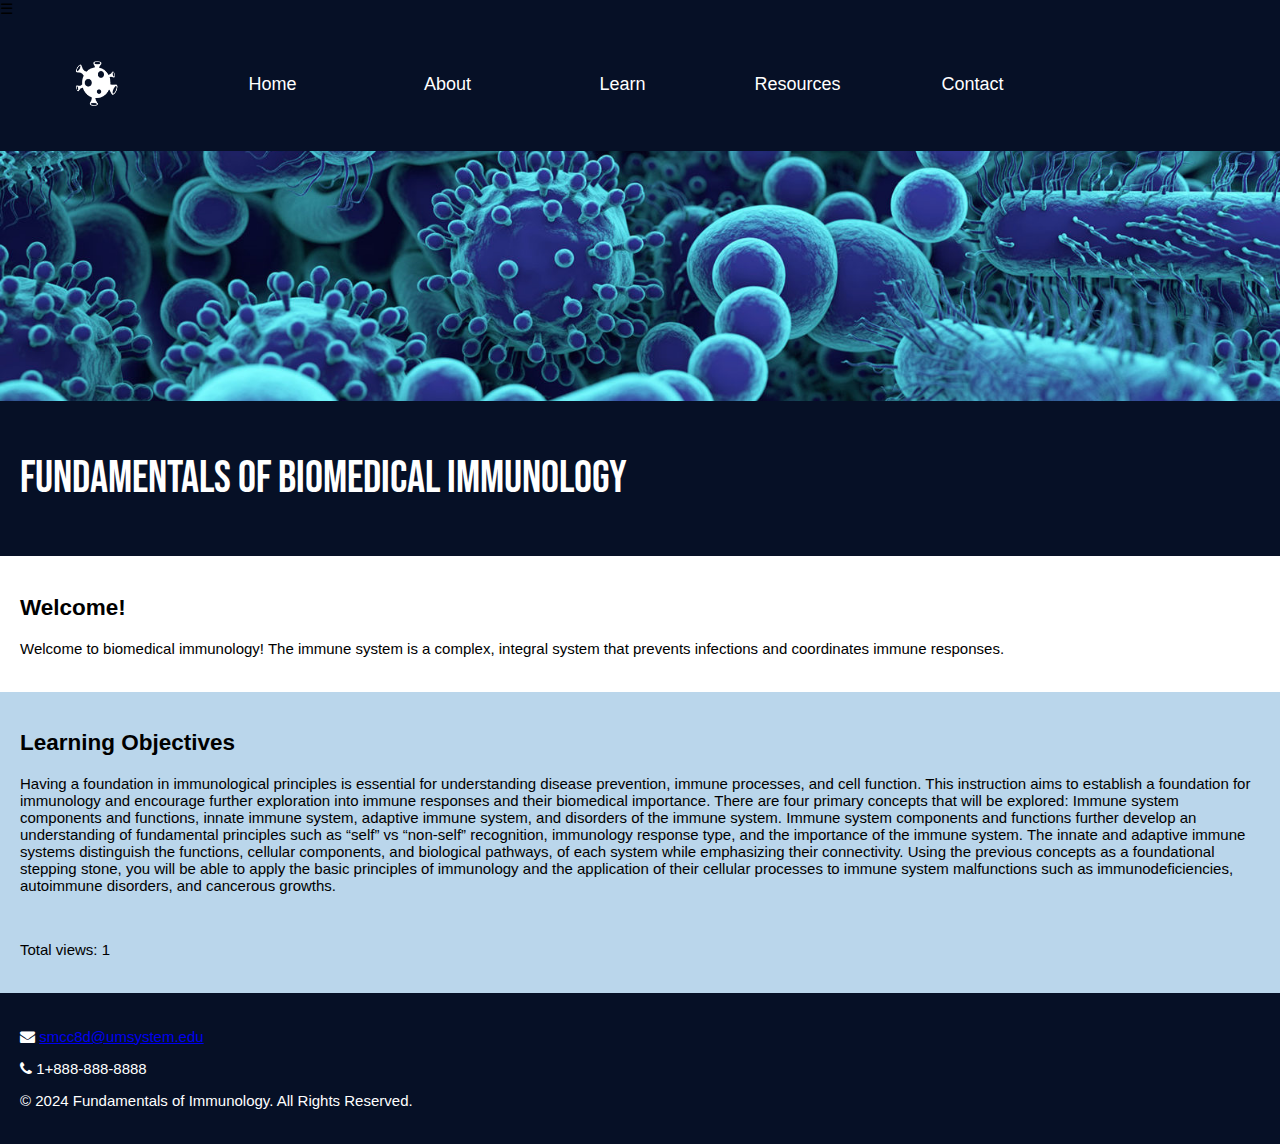
<file: webdevelopment/index.html>
<!DOCTYPE html>
<html lang="en-US">
<head>

<!--

Title: Fundamentals of Immunology

Use: Lecture materials and resources for introductory immunology 

Author: Sasha Cierniak

School/Term: Spring 2024, University of Missouri

Developed: January 2024

Tested: March 2024

-->
                <meta charset="utf-8">
                <meta name ="viewport" content="width=device-width, initial-scale=1">
                <title>Home - Biomedical Immunology</title>
                <link rel="stylesheet" href="style.css">
                <link rel="stylesheet" href="nav.css">
                <link rel="stylesheet" href="https://cdnjs.cloudflare.com/ajax/libs/font-awesome/4.7.0/css/font-awesome.min.css">
                <link rel="shortcut icon" type="image/x-icon" href="images/favicon_io/favicon.ico">
                <link rel="stylesheet" href="https://fonts.googleapis.com/css2?family=Bebas+Neue&display=swap">

</head>
<body>
    <nav>
        <label for="toggle">&#9776;</label>
        <input type="checkbox" id="toggle">
        <ul class="topnav">
            <li><img src="logo.png" id="logo" alt="Website logo of white germ"></li>
            <li><a href="index.html">Home</a></li>
            <li><a href ="about.html">About</a></li>
            <li><a href ="learn.html">Learn</a>
                <ul>
                    <li><a href="learn.html#function">Function</a></li>
                    <li><a href="learn.html#innate">Innate Immune</a></li>
                    <li><a href="learn.html#adaptive">Adaptive Immune</a></li>
                    <li><a href="learn.html#disorders">Disorders</a></li>
                </ul>
            <li><a href ="resources.html">Resources</a></li>
            <li><a href ="contact.html">Contact</a></li>
    </ul>
    <img class="banner" src="cells.png" alt="Cell Banner">
    </nav>
    <header>
        <h1 class="top-header">Fundamentals of Biomedical Immunology</h1>
    </header>
    <main class="grid-container">
        <div class= "top-row">
        <h2>Welcome!</h2>
        <p>Welcome to biomedical immunology! The immune system is a complex, integral
            system that prevents infections and coordinates immune responses.</p>
        </div>
        <div class="bottom-row">
        <h2>Learning Objectives</h2>
        <p>Having a foundation in immunological principles is essential for understanding disease
            prevention, immune processes, and cell function. This instruction aims to establish a foundation
            for immunology and encourage further exploration into immune responses and their biomedical
            importance. There are four primary concepts that will be explored: Immune system components
            and functions, innate immune system, adaptive immune system, and disorders of the immune
            system. Immune system components and functions further develop an understanding of
            fundamental principles such as “self” vs “non-self” recognition, immunology response type, and
            the importance of the immune system. The innate and adaptive immune systems distinguish the
            functions, cellular components, and biological pathways, of each system while emphasizing their
            connectivity. Using the previous concepts as a foundational stepping stone, you will be able to
            apply the basic principles of immunology and the application of their cellular processes to
            immune system malfunctions such as immunodeficiencies, autoimmune disorders, and cancerous
            growths.</p><br>

            <p> Total views: <span id="viewCount"></span></p>
            <script>
                // Function to retrieve and update the view count
                function updateViewCount() {
                    // Retrieve the current view count from local storage, or set to 0 if not present
                    let count = localStorage.getItem('viewCount');
                    if (!count) {
                        count = 0;
                    } else {
                        count = parseInt(count);
                    }
        
                    // Increment the view count and update the display
                    count++;
                    document.getElementById('viewCount').textContent = count;
        
                    // Save the updated view count back to local storage
                    localStorage.setItem('viewCount', count.toString());
                }
        
                // Call the updateViewCount function when the page loads
                window.onload = updateViewCount;
            </script>
        </div>
    </main>

<!--Footer-->
<div class="footer">
    <footer>
       <p><i class="fa fa-envelope"></i> <a href="mailto:smcc8d@umsystem.edu">smcc8d@umsystem.edu</a></p>
       <p><i class="fa fa-phone"></i> 1+888-888-8888</p>
       <p>&copy; 2024 Fundamentals of Immunology. All Rights Reserved.</p>
    </footer>
</div>

</body>
</html>
</file>
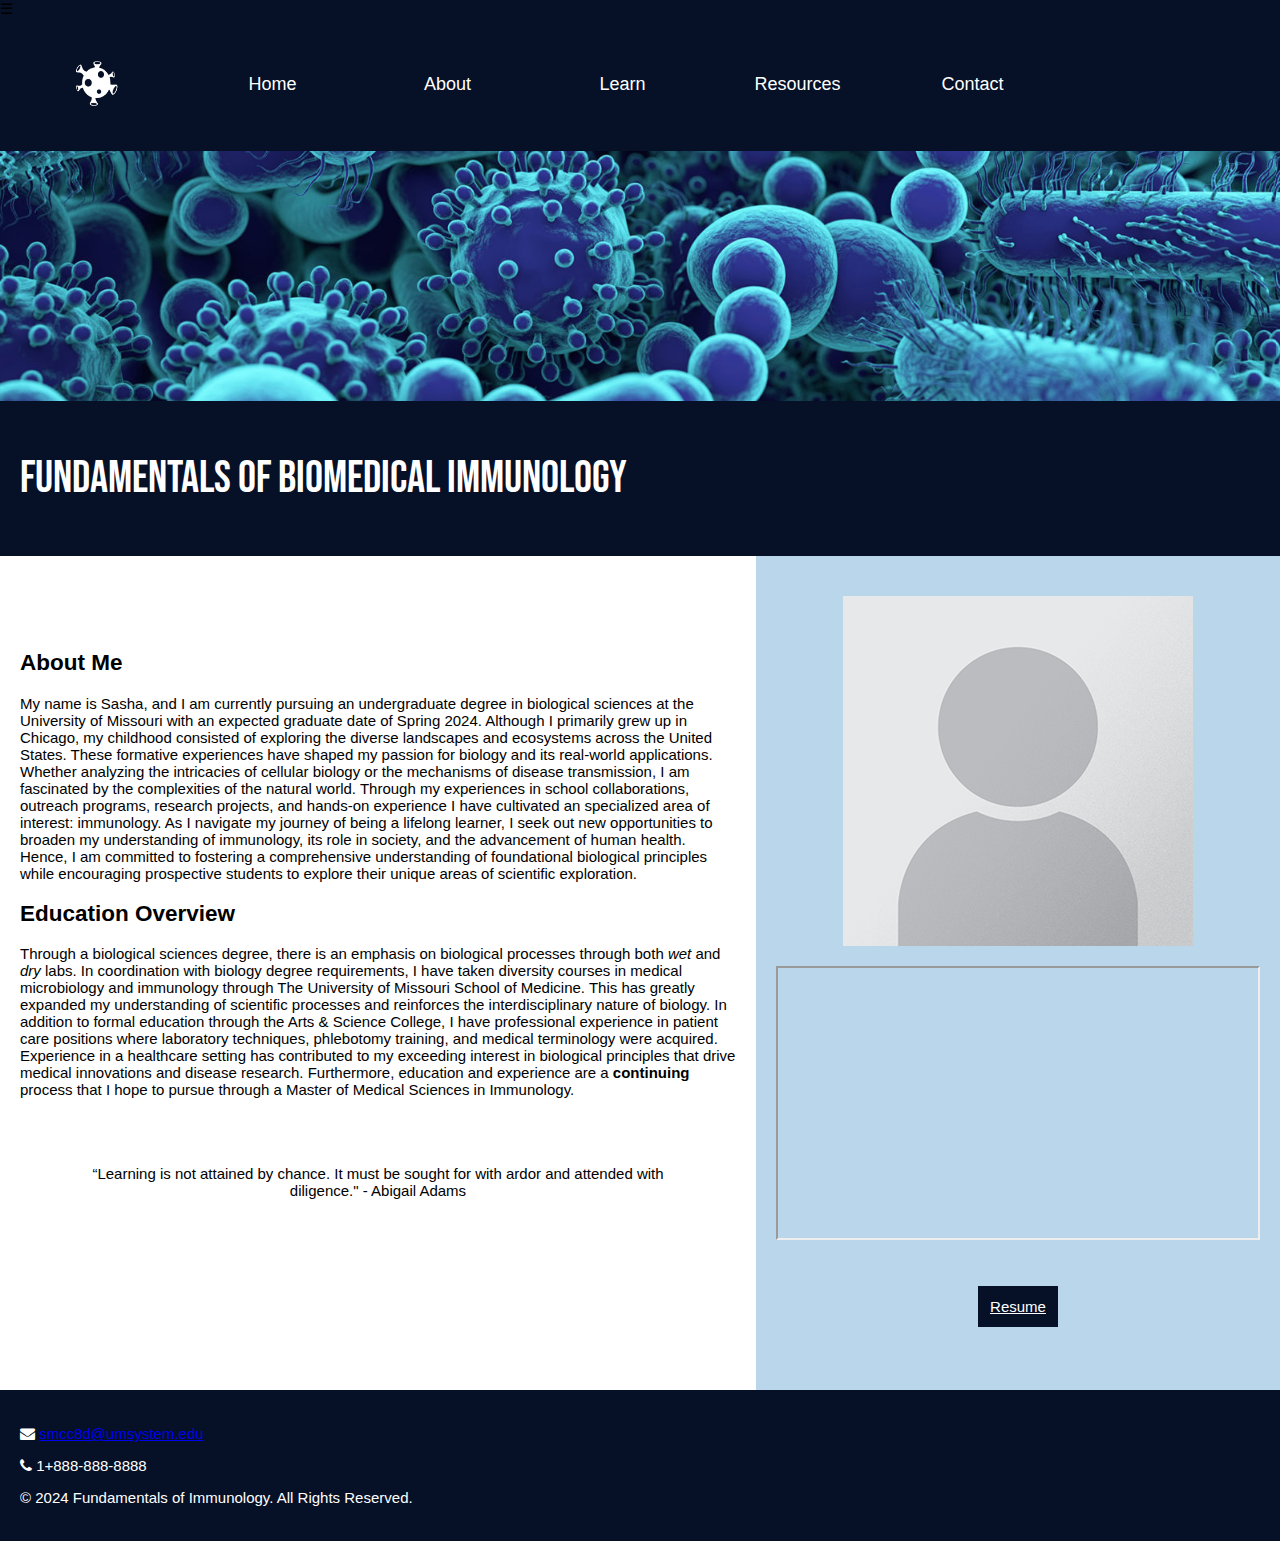
<file: webdevelopment/about.html>
<!DOCTYPE html>
<html lang="en-US">
<head>

<!--

Title: Fundamentals of Immunology

Use: Lecture materials and resources for introductory immunology 

Author: Sasha Cierniak

School/Term: Spring 2024, University of Missouri

Developed: January 2024

Tested: March 2024

-->
               <meta charset="utf-8">
               <meta name ="viewport" content="width=device-width, initial-scale=1">
               <title>Educator Credentials - Biomedical Immunology</title>
               <link rel="stylesheet" href="style.css">
               <link rel="stylesheet" href="nav.css">
               <link rel="stylesheet" href="https://cdnjs.cloudflare.com/ajax/libs/font-awesome/4.7.0/css/font-awesome.min.css">
               <link rel="shortcut icon" type="image/x-icon" href="images/favicon_io/favicon.ico">
               <link rel="stylesheet" href="https://fonts.googleapis.com/css2?family=Bebas+Neue&display=swap">

              
</head>
<body>
    <nav>
        <label for="toggle">&#9776;</label>
        <input type="checkbox" id="toggle">
        <ul class="topnav">
            <li><img src="logo.png" id="logo" alt="Website logo of white germ"></li>
            <li><a href="index.html">Home</a></li>
            <li><a href ="about.html">About</a></li>
            <li><a href ="learn.html">Learn</a>
                <ul>
                    <li><a href="learn.html#function">Function</a></li>
                    <li><a href="learn.html#innate">Innate Immune</a></li>
                    <li><a href="learn.html#adaptive">Adaptive Immune</a></li>
                    <li><a href="learn.html#disorders">Disorders</a></li>
                </ul>
            <li><a href ="resources.html">Resources</a></li>
            <li><a href ="contact.html">Contact</a></li>
    </ul>
    <img class="banner" src="cells.png" alt="Cell Banner">
    </nav>
        <header>
            <h1 class="top-header">Fundamentals of Biomedical Immunology</h1>
        </header>
    <main class="container">
            <div class="left-column">
                <h1>Sasha Cierniak</h1>
                <h2>About Me</h2>
                <p> My name is Sasha, and I am currently pursuing an undergraduate degree in biological
                    sciences at the University of Missouri with an expected graduate date of Spring 2024.
                    Although I primarily grew up in Chicago, my childhood consisted of exploring the diverse landscapes 
                    and ecosystems across the United States. These formative experiences have shaped my passion for biology and its 
                    real-world applications. Whether analyzing the intricacies of cellular biology or the mechanisms of disease 
                    transmission, I am fascinated by the complexities of the natural world. Through my experiences in 
                    school collaborations, outreach programs, research projects, and hands-on experience I have cultivated an specialized area 
                    of interest: immunology. As I navigate my journey of being a lifelong learner, I seek out new 
                    opportunities to broaden my understanding of immunology, its role in society, and the advancement of human 
                    health. Hence, I am committed to fostering a comprehensive understanding of foundational biological principles
                    while encouraging prospective students to explore their unique areas of scientific exploration.</p>
        
                <h2>Education Overview</h2>
                <p> Through a biological sciences degree, there is an emphasis on biological processes through both <i>wet</i> and
                    <i>dry</i> labs. In coordination with biology degree requirements, I have taken diversity courses in
                    medical microbiology and immunology through The University of Missouri School of Medicine.
                    This has greatly expanded my understanding of scientific processes and reinforces the
                    interdisciplinary nature of biology. In addition to formal education through the Arts & Science
                    College, I have professional experience in patient care positions where laboratory techniques,
                    phlebotomy training, and medical terminology were acquired. Experience in a healthcare setting
                    has contributed to my exceeding interest in biological principles that drive medical innovations
                    and disease research. Furthermore, education and experience are a <b>continuing</b> process that I hope
                    to pursue through a Master of Medical Sciences in Immunology.</p><br>
                    <div class="quote">
                        <blockquote>“Learning is not attained by chance. It must be sought for with ardor and attended with
                        diligence." - Abigail Adams</blockquote><br>
                    </div>
            </div>
        <div class="right-column">
            <div class="image-box">
                <img src="placeholder.png" alt="headshot">
            </div>
            <div class="video-resume" id="sashavr"> 
            <iframe width="480" height="270" src="https://www.powtoon.com/embed/dC8asxlFEHb/" allowfullscreen></iframe>
            </div>
            <div class="resume-text">
            <a href="Cierniakresume.pdf" class="styled-link">Resume</a>
            </div>
        </div>
    </main>
<!--Footer-->
<div class="footer">
    <footer>
       <p><i class="fa fa-envelope"></i> <a href="mailto:smcc8d@umsystem.edu">smcc8d@umsystem.edu</a></p>
       <p><i class="fa fa-phone"></i> 1+888-888-8888</p>
       <p>&copy; 2024 Fundamentals of Immunology. All Rights Reserved.</p>
    </footer>
</div>


</body>
</html>
</file>
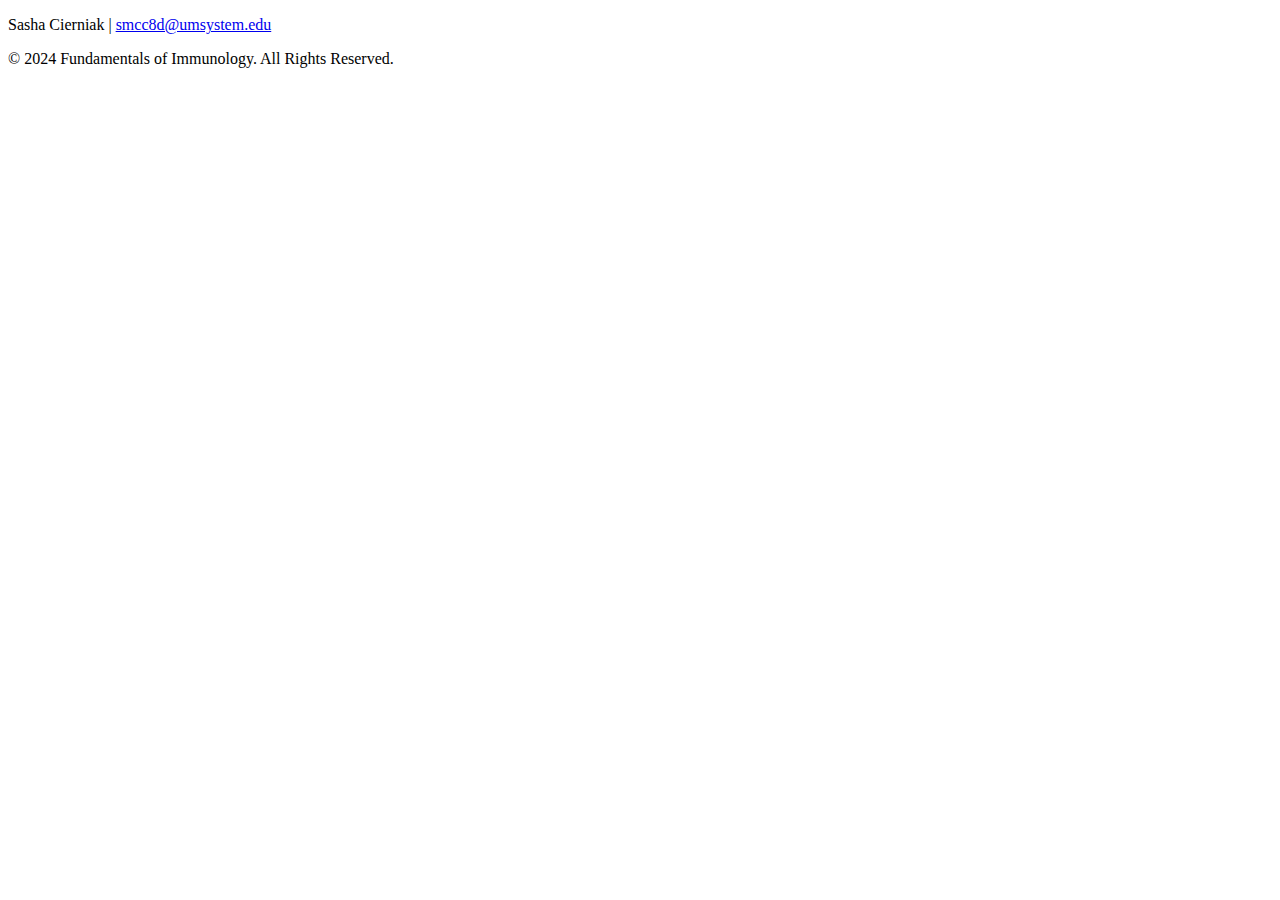
<file: webdevelopment/Cierniak.html>
<!DOCTYPE html>
<html lang="en-US">
<head>

<!--

Title: Fundamentals of Immunology

Use: Lecture materials and resources for introductory immunology 

Author: Sasha Cierniak

School/Term: Spring 2024, University of Missouri

Developed: January 2024

Tested: February 2024

-->
               <meta charset="utf-8">
               <title>Fundamentals of Immunology Template</title>
</head>
<body>

<!--Footer-->
<footer>
    <p>Sasha Cierniak |
    <a href="mailto:smcc8d@umsystem.edu">smcc8d@umsystem.edu</a></p>
    <p>&copy; 2024 Fundamentals of Immunology. All Rights Reserved. </p>

</footer>

</body>
</html>
</file>
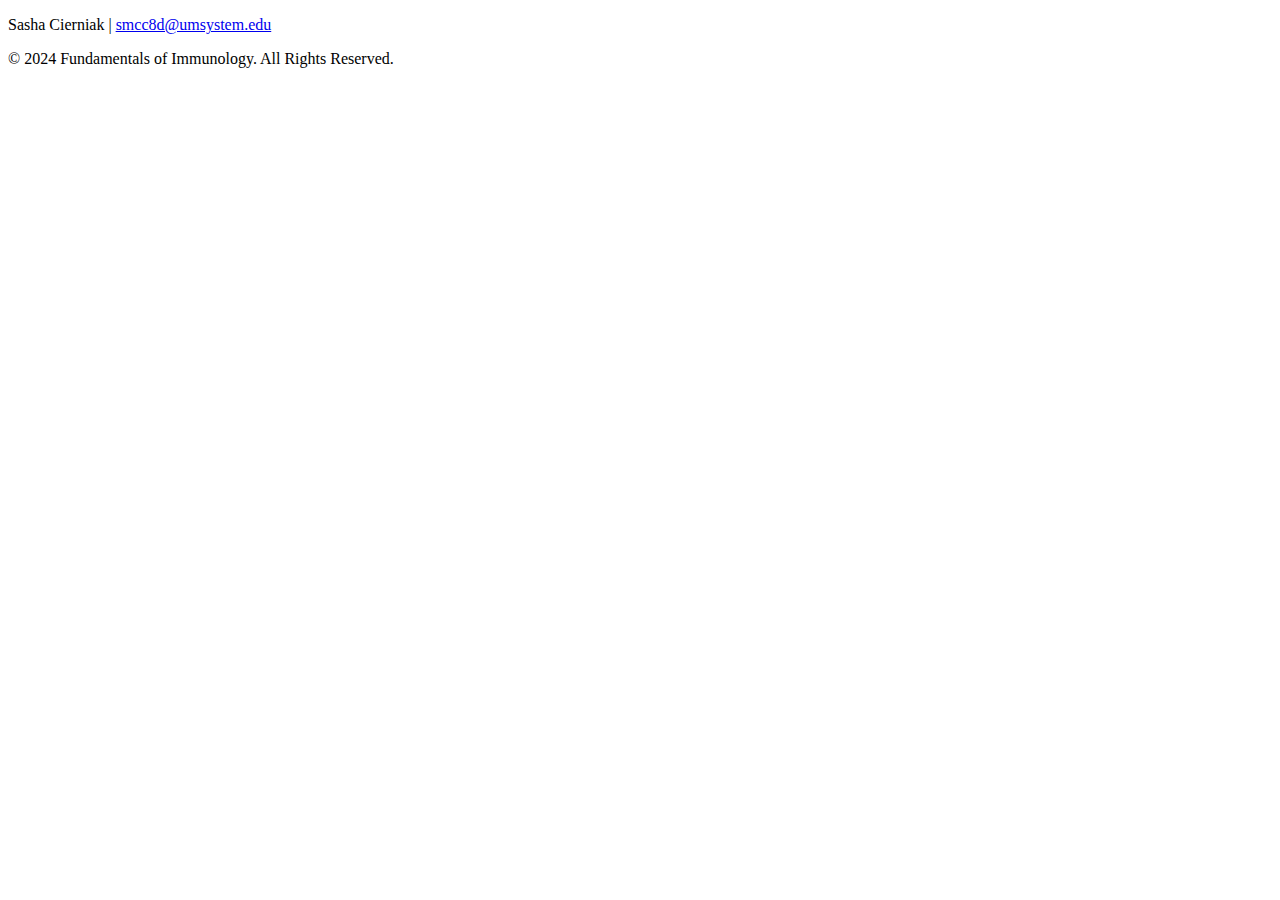
<file: webdevelopment/Cierniak_Template.html>
<!DOCTYPE html>
<html lang="en-US">
<head>

<!--

Title: Fundamentals of Immunology

Use: Lecture materials and resources for introductory immunology 

Author: Sasha Cierniak

School/Term: Spring 2024, University of Missouri

Developed: January 2024

Tested: February 2024

-->
               <meta charset="utf-8">
               <title>Fundamentals of Immunology Template</title>
</head>
<body>

<!--Footer-->
<footer>
    <p>Sasha Cierniak |
    <a href="mailto:smcc8d@umsystem.edu">smcc8d@umsystem.edu</a></p>
    <p>&copy; 2024 Fundamentals of Immunology. All Rights Reserved.</p>
</footer>

</body>
</html>
</file>
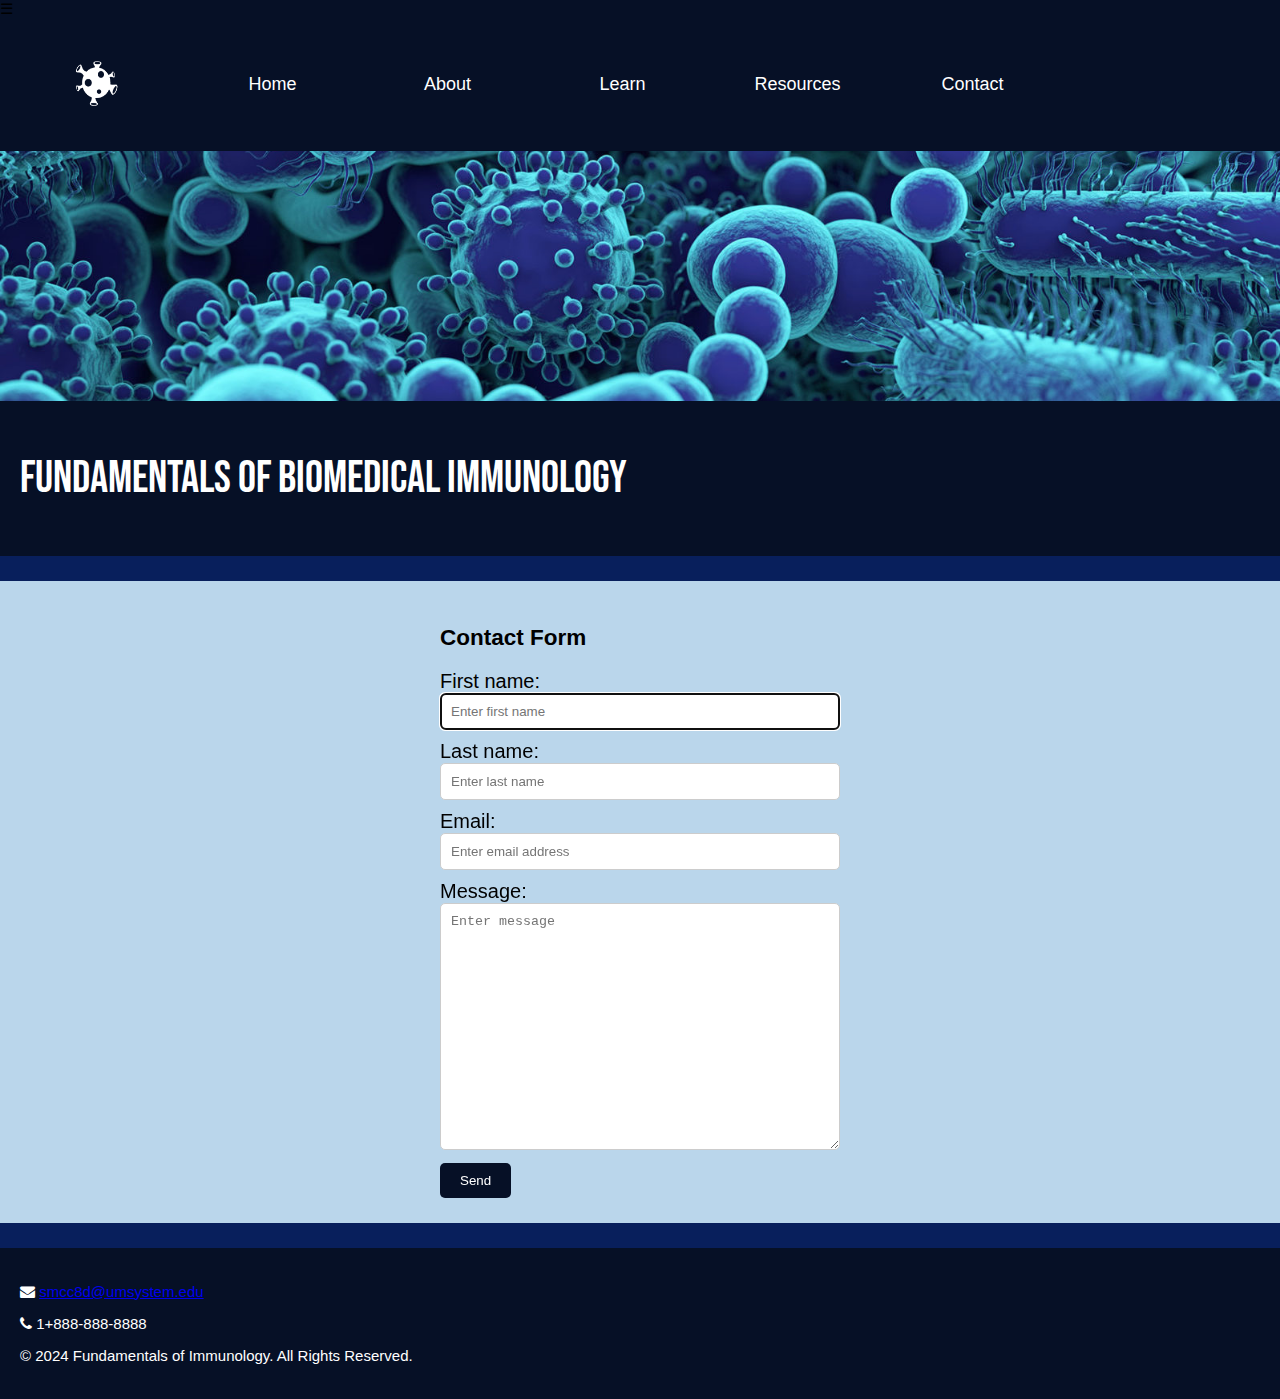
<file: webdevelopment/contact.html>
<!DOCTYPE html>
<html lang="en-US">
<head>

<!--

Title: Fundamentals of Immunology

Use: Lecture materials and resources for introductory immunology 

Author: Sasha Cierniak

School/Term: Spring 2024, University of Missouri

Developed: January 2024

Tested: April 2024

-->
                <meta charset="utf-8">
                <meta name ="viewport" content="width=device-width, initial-scale=1">
                <title>Contact - Biomedical Immunology</title>
                <link rel="stylesheet" href="style.css">
                <link rel="stylesheet" href="nav.css">
                <link rel="stylesheet" href="https://cdnjs.cloudflare.com/ajax/libs/font-awesome/4.7.0/css/font-awesome.min.css">
                <link rel="shortcut icon" type="image/x-icon" href="images/favicon_io/favicon.ico">
                <link rel="stylesheet" href="https://fonts.googleapis.com/css2?family=Bebas+Neue&display=swap">
</head>
<body>
    <nav>
        <label for="toggle">&#9776;</label>
        <input type="checkbox" id="toggle">
        <ul class="topnav">
            <li><img src="logo.png" id="logo" alt="Website logo of white germ"></li>
            <li><a href="index.html">Home</a></li>
            <li><a href ="about.html">About</a></li>
            <li><a href ="learn.html">Learn</a>
                <ul>
                    <li><a href="#function">Function</a></li>
                    <li><a href="#innate">Innate Immune</a></li>
                    <li><a href="#adaptive">Adaptive Immune</a></li>
                    <li><a href="#disorders">Disorders</a></li>
                </ul>
            <li><a href ="resources.html">Resources</a></li>
            <li><a href ="contact.html">Contact</a></li>
    </ul>
    <img class="banner" src="cells.png" alt="Cell Banner">
</nav>
<header>
    <h1 class="top-header">Fundamentals of Biomedical Immunology</h1>
</header>

<main class="contact-container">
    <div class="right-column" id="contactinfo">
        <h2 class="cf">Contact Form</h2>
            <form action="mailto:smcc8d@umsystem.edu?Subject=Educational%Website%Contact" method="post" enctype="text/plain">
            <label for="fname">First name:</label><br>
            <input type="text" name="fname" id="fname" placeholder="Enter first name" autofocus required><br>
            
            <label for="lname">Last name:</label><br>
            <input type="text" name="lname" id="lname" placeholder="Enter last name" required><br>

            <label for="email">Email:</label><br>
            <input type="text" name="email" id="email" placeholder="Enter email address" required><br>

            <label for="message">Message:</label><br>
            <textarea rows="15" cols="50" name="message" id="message" placeholder="Enter message" required></textarea><br>

            <input type="submit" value="Send"><br>
            </form>
    </div>
</main>
    


<!--Footer-->
<div class="footer">
<footer>
    <p><i class="fa fa-envelope"></i> <a href="mailto:smcc8d@umsystem.edu">smcc8d@umsystem.edu</a></p>
    <p><i class="fa fa-phone"></i> 1+888-888-8888</p>
    <p>&copy; 2024 Fundamentals of Immunology. All Rights Reserved.</p>
</footer>
</div>
</body>
</html>
</file>
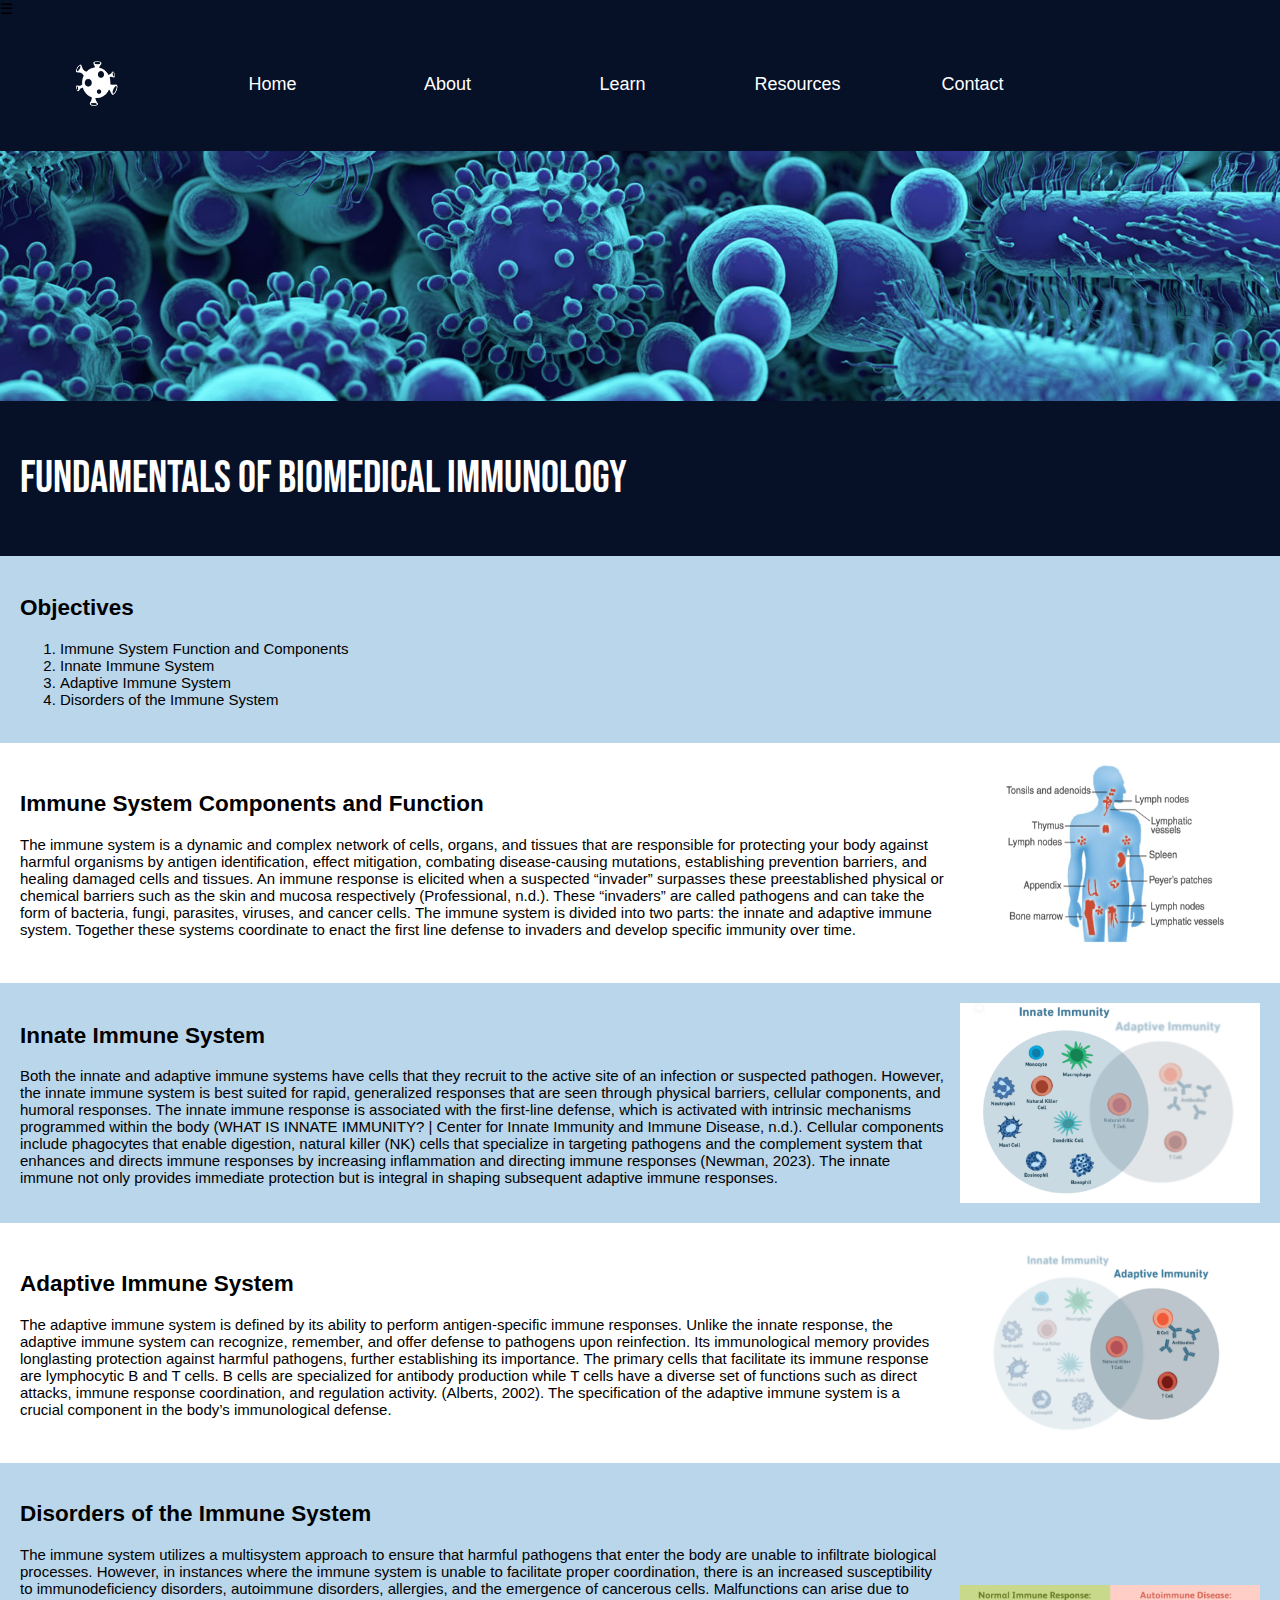
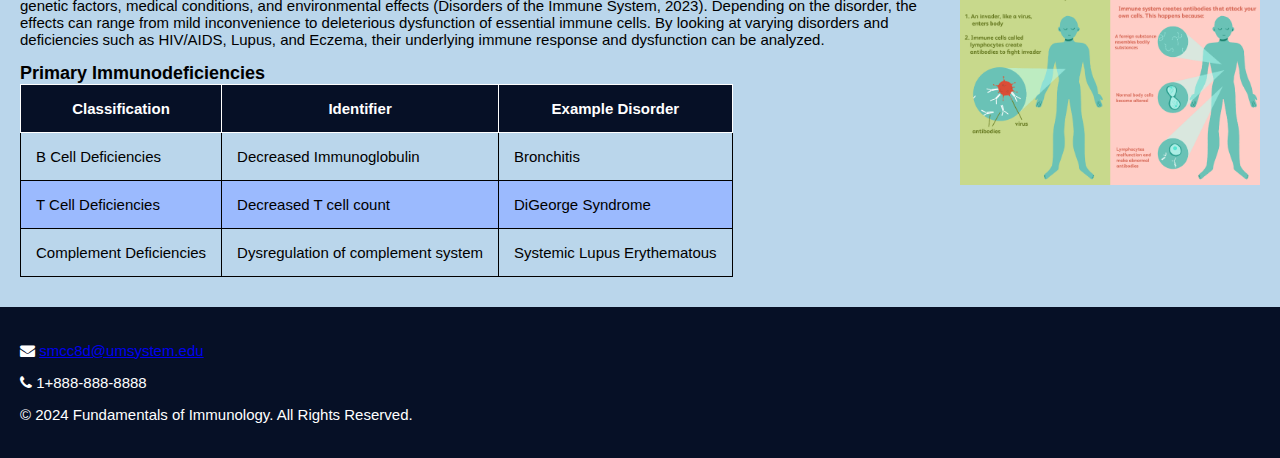
<file: webdevelopment/learn.html>
<!DOCTYPE html>
<html lang="en-US">
<head>

<!--

Title: Fundamentals of Immunology

Use: Lecture materials and resources for introductory immunology 

Author: Sasha Cierniak

School/Term: Spring 2024, University of Missouri

Developed: January 2024

Tested: March 2024

-->
                <meta charset="utf-8">
                <meta name ="viewport" content="width=device-width, initial-scale=1">
                <title>Let's Learn - Biomedical Immunology</title>
                <link rel="stylesheet" href="style.css">
                <link rel="stylesheet" href="nav.css">
                <link rel="stylesheet" href="https://cdnjs.cloudflare.com/ajax/libs/font-awesome/4.7.0/css/font-awesome.min.css">
                <link rel="shortcut icon" type="image/x-icon" href="images/favicon_io/favicon.ico">
                <link rel="stylesheet" href="https://fonts.googleapis.com/css2?family=Bebas+Neue&display=swap">
</head>
<body>
    <nav>
        <label for="toggle">&#9776;</label>
        <input type="checkbox" id="toggle">
        <ul class="topnav">
            <li><img src="logo.png" id="logo" alt="Website logo of white germ"></li>
            <li><a href="index.html">Home</a></li>
            <li><a href ="about.html">About</a></li>
            <li><a href ="learn.html">Learn</a>
                <ul>
                    <li><a href="#function">Function</a></li>
                    <li><a href="#innate">Innate Immune</a></li>
                    <li><a href="#adaptive">Adaptive Immune</a></li>
                    <li><a href="#disorders">Disorders</a></li>
                </ul>
            <li><a href ="resources.html">Resources</a></li>
            <li><a href ="contact.html">Contact</a></li>
    </ul>
    <img class="banner" src="cells.png" alt="Cell Banner">
</nav>
    <header>
        <h1 class="top-header">Fundamentals of Biomedical Immunology</h1>
    </header>
    <main class="grid-container">
        <div class="section-5" id="objectives">
        <div class="seg1">
            <h2>Objectives</h2>
                <ol type="1">
                    <li>Immune System Function and Components</li>
                    <li>Innate Immune System</li>
                    <li>Adaptive Immune System</li>
                    <li>Disorders of the Immune System</li>
                </ol>
        </div>
        </div>
        
        <div class="top-row" id="function">
        <div class="seg1">
            <h2>Immune System Components and Function</h2>
            <p>
                The immune system is a dynamic and complex network of cells, organs, and tissues that are
                responsible for protecting your body against harmful organisms by antigen identification, effect
                mitigation, combating disease-causing mutations, establishing prevention barriers, and healing
                damaged cells and tissues. An immune response is elicited when a suspected “invader” surpasses
                these preestablished physical or chemical barriers such as the skin and mucosa respectively
                (Professional, n.d.). These “invaders” are called pathogens and can take the form of bacteria,
                fungi, parasites, viruses, and cancer cells. The immune system is divided into two parts: the
                innate and adaptive immune system. Together these systems coordinate to enact the first line
                defense to invaders and develop specific immunity over time. </p>
        </div>
        <div class="seg2">
            <img class="learnpage" src="organs.png" alt="Human body system">
        </div>
        </div>
        <div class="bottom-row" id="innate">
        <div class="seg1">
            <h2>Innate Immune System</h2>
            <p>Both the innate and adaptive immune systems have cells that they recruit to the active site of an
                infection or suspected pathogen. However, the innate immune system is best suited for rapid,
                generalized responses that are seen through physical barriers, cellular components, and humoral
                responses. The innate immune response is associated with the first-line defense, which is
                activated with intrinsic mechanisms programmed within the body (WHAT IS INNATE
                IMMUNITY? | Center for Innate Immunity and Immune Disease, n.d.). Cellular components
                include phagocytes that enable digestion, natural killer (NK) cells that specialize in targeting
                pathogens and the complement system that enhances and directs immune responses by increasing
                inflammation and directing immune responses (Newman, 2023). The innate immune not only
                provides immediate protection but is integral in shaping subsequent adaptive immune responses. </p>
        </div> 
        <div class="seg2">
            <img class="learnpage" src="innate.png" alt="Innate immune system diagram">
        </div>
        </div>
        <div class="section-3" id="adaptive">
        <div class="seg1">
            <h2>Adaptive Immune System</h2>
            <p>The adaptive immune system is defined by its ability to perform antigen-specific immune
                responses. Unlike the innate response, the adaptive immune system can recognize, remember,
                and offer defense to pathogens upon reinfection. Its immunological memory provides longlasting protection against harmful pathogens, further establishing its importance. The primary
                cells that facilitate its immune response are lymphocytic B and T cells. B cells are specialized for
                antibody production while T cells have a diverse set of functions such as direct attacks, immune
                response coordination, and regulation activity. (Alberts, 2002). The specification of the adaptive
                immune system is a crucial component in the body’s immunological defense. </p>
        </div>
        <div class="seg2">
            <img class="learnpage" src="adaptive.png" alt="Adaptive immune system diagram">
        </div>
        </div>
        <div class="section-4" id="disorders">
        <div class="seg1">
            <h2>Disorders of the Immune System</h2>
            <p>The immune system utilizes a multisystem approach to ensure that harmful pathogens that enter
                the body are unable to infiltrate biological processes. However, in instances where the immune
                system is unable to facilitate proper coordination, there is an increased susceptibility to
                immunodeficiency disorders, autoimmune disorders, allergies, and the emergence of cancerous
                cells. Malfunctions can arise due to genetic factors, medical conditions, and environmental
                effects (Disorders of the Immune System, 2023). Depending on the disorder, the effects can
                range from mild inconvenience to deleterious dysfunction of essential immune cells. By looking
                at varying disorders and deficiencies such as HIV/AIDS, Lupus, and Eczema, their underlying
                immune response and dysfunction can be analyzed. </p>

            <table class="tableofdisorder">
                <caption><b>Primary Immunodeficiencies</b></caption>
                <thead>
                    <tr>
                            <th>Classification</th>
                            <th>Identifier</th>
                            <th>Example Disorder</th>
                    </tr>
                </thead>
                <tbody>
                    <tr>
                        <td>B Cell Deficiencies</td>
                        <td>Decreased Immunoglobulin</td>
                        <td>Bronchitis</td>
                    </tr>
                    <tr>
                        <td>T Cell Deficiencies</td>
                        <td>Decreased T cell count</td>
                        <td>DiGeorge Syndrome</td>
                    </tr>
                    <tr>
                        <td>Complement Deficiencies</td>
                        <td>Dysregulation of complement system</td>
                        <td>Systemic Lupus Erythematous</td>
                    </tr>
                </tbody>
            </table>   
        </div>
        <div class="seg2">
            <img class="learnpage" src="disorders.png" alt="Disorders of the immune system diagram">
        </div>
        </div>
    </main>


<!--Footer-->
<div class="footer">
<footer>
    <p><i class="fa fa-envelope"></i> <a href="mailto:smcc8d@umsystem.edu">smcc8d@umsystem.edu</a></p>
    <p><i class="fa fa-phone"></i> 1+888-888-8888</p>
    <p>&copy; 2024 Fundamentals of Immunology. All Rights Reserved.</p>
</footer>
</div>
</body>
</html>
</file>
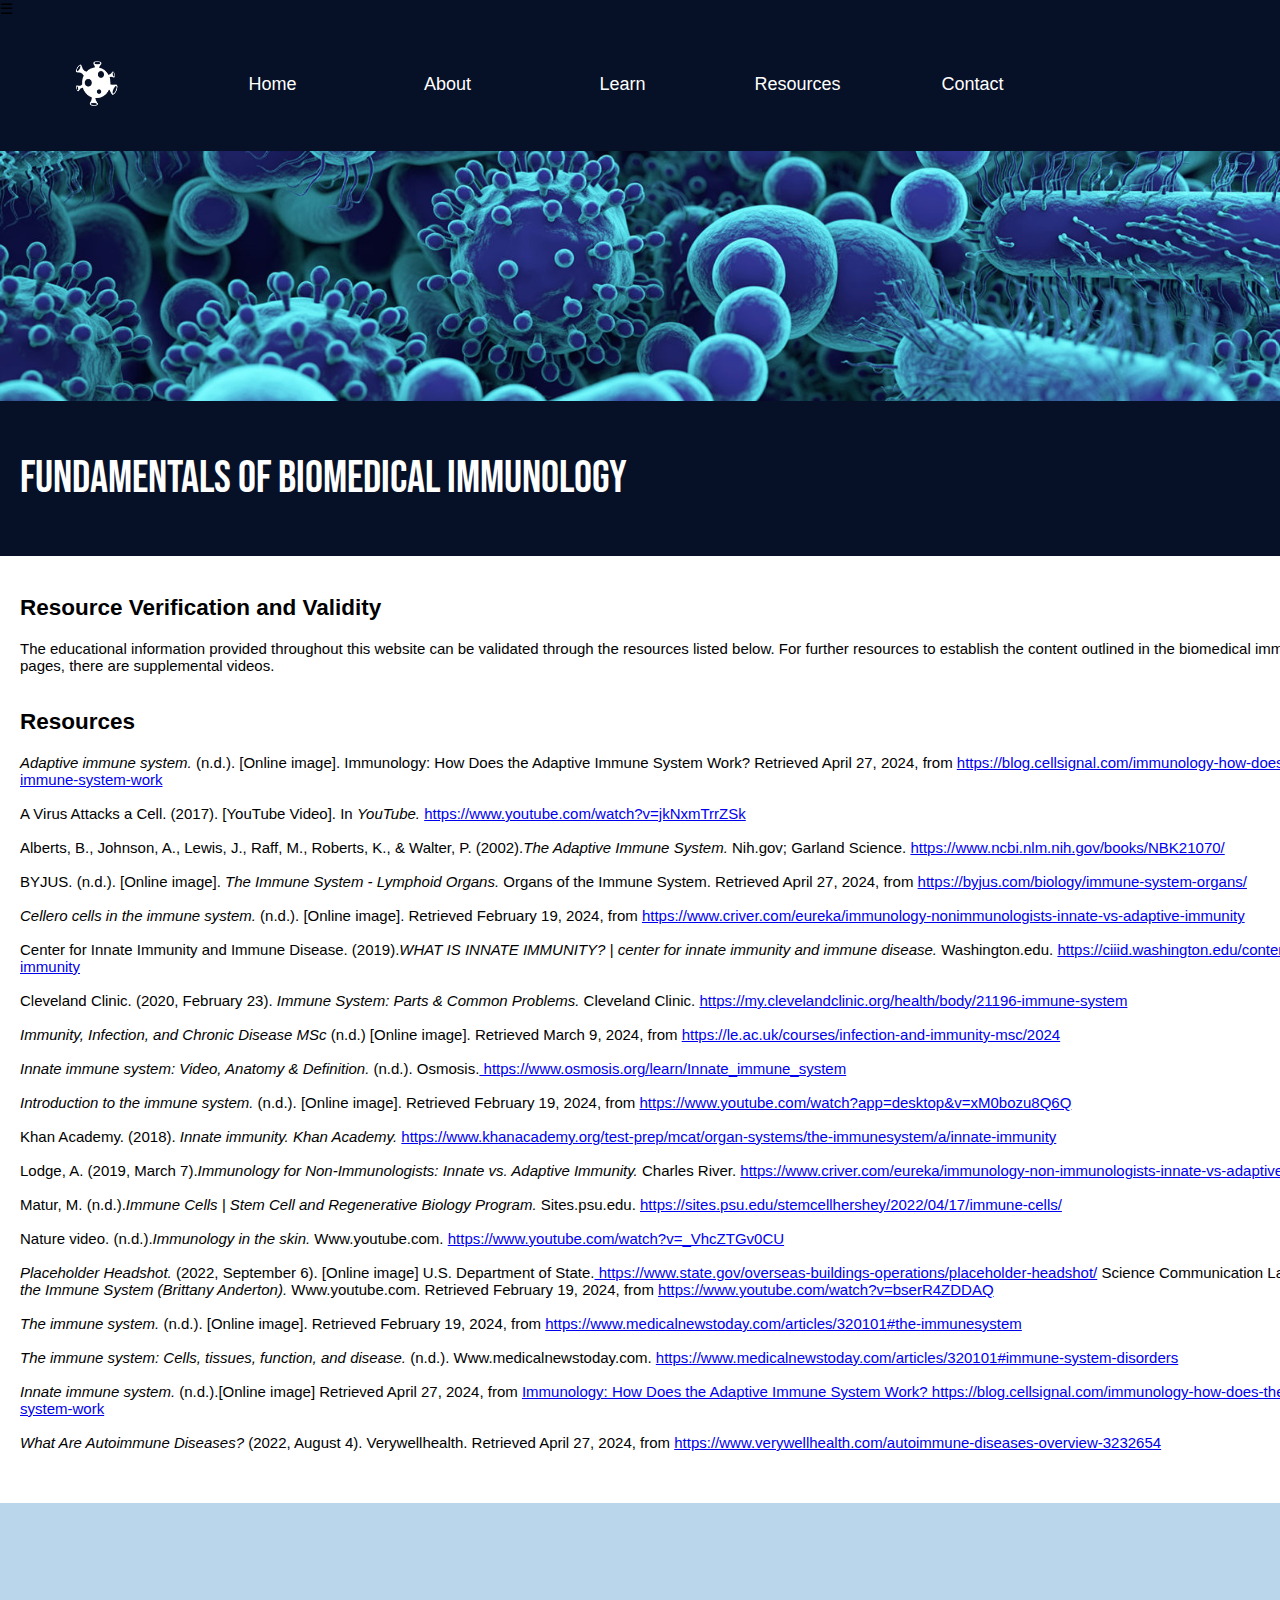
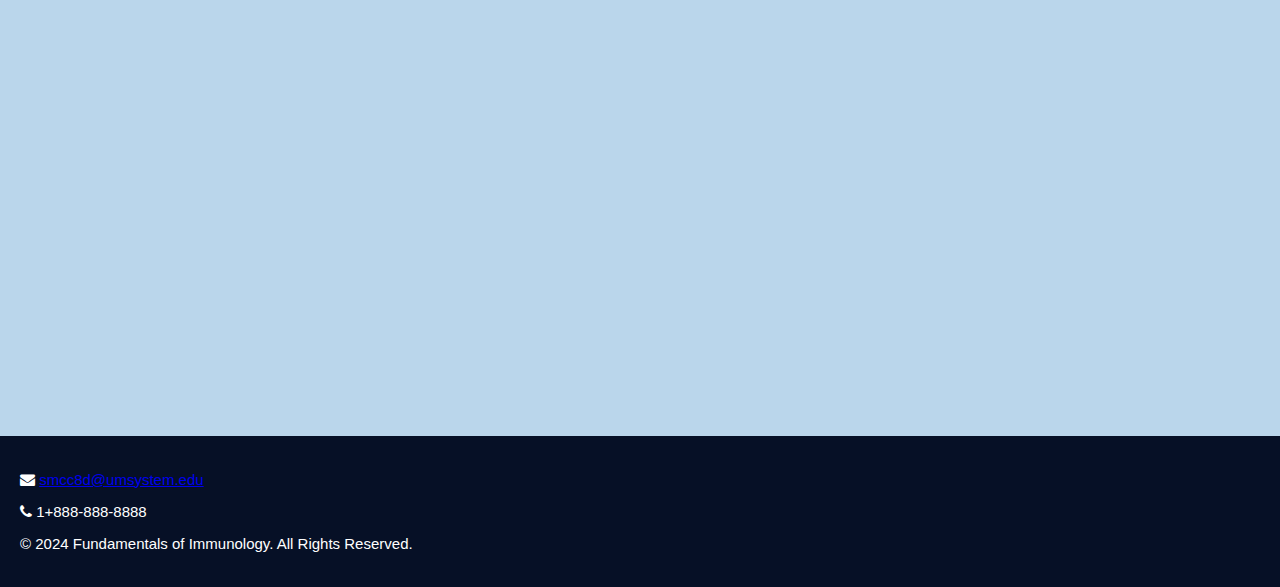
<file: webdevelopment/resources.html>
<!DOCTYPE html>
<html lang="en-US">
<head>

<!--

Title: Fundamentals of Immunology

Use: Lecture materials and resources for introductory immunology 

Author: Sasha Cierniak

School/Term: Spring 2024, University of Missouri

Developed: January 2024

Tested: March 2024

-->
                <meta charset="utf-8">
                <meta name ="viewport" content="width=device-width, initial-scale=1">
                <title>Resources - Biomedical Immunology</title>
                <link rel="stylesheet" href="style.css">
                <link rel="stylesheet" href="nav.css">
                <link rel="stylesheet" href="https://cdnjs.cloudflare.com/ajax/libs/font-awesome/4.7.0/css/font-awesome.min.css">
                <link rel="shortcut icon" type="image/x-icon" href="images/favicon_io/favicon.ico">
                <link rel="stylesheet" href="https://fonts.googleapis.com/css2?family=Bebas+Neue&display=swap">
</head>
<body>
    <nav>
        <label for="toggle">&#9776;</label>
        <input type="checkbox" id="toggle">
        <ul class="topnav">
            <li><img src="logo.png" id="logo" alt="Website logo of white germ"></li>
            <li><a href="index.html">Home</a></li>
            <li><a href ="about.html">About</a></li>
            <li><a href ="learn.html">Learn</a>
                <ul>
                    <li><a href="learn.html#function">Function</a></li>
                    <li><a href="learn.html#innate">Innate Immune</a></li>
                    <li><a href="learn.html#adaptive">Adaptive Immune</a></li>
                    <li><a href="learn.html#disorders">Disorders</a></li>
                </ul>
            <li><a href ="resources.html">Resources</a></li>
            <li><a href ="contact.html">Contact</a></li>
    </ul>
    <img class="banner" src="cells.png" alt="Cell Banner">
    </nav>
    <header>
        <h1 class="top-header">Fundamentals of Biomedical Immunology</h1>
    </header>

<main class="grid-container">
    <div class="top-row">
    <h2>Resource Verification and Validity</h2>
    <p> The educational information provided throughout this website can be validated through the resources listed below.
        For further resources to establish the content outlined in the biomedical immunology learning pages, there 
        are supplemental videos. <br><br>
    </p>
    <h2>Resources</h2>
    <p> <i>Adaptive immune system.</i> (n.d.). [Online image]. Immunology: How Does the Adaptive Immune System Work? Retrieved April 27, 2024, from <a href="https://blog.cellsignal.com/immunology-how-does-the-adaptive-immune-system-work">
        https://blog.cellsignal.com/immunology-how-does-the-adaptive-immune-system-work</a><br><br>
        
        A Virus Attacks a Cell. (2017). [YouTube Video]. In <i>YouTube.</i> <a href="https://www.youtube.com/watch?v=jkNxmTrrZSk">https://www.youtube.com/watch?v=jkNxmTrrZSk</a><br><br>

        Alberts, B., Johnson, A., Lewis, J., Raff, M., Roberts, K., & Walter, P. (2002).<i>The Adaptive Immune System.</i> Nih.gov; Garland Science.
        <a href="https://www.ncbi.nlm.nih.gov/books/NBK21070/">https://www.ncbi.nlm.nih.gov/books/NBK21070/</a><br><br>

        BYJUS. (n.d.). [Online image]. <i>The Immune System - Lymphoid Organs.</i> Organs of the Immune System. Retrieved April 27, 2024, from <a href="https://byjus.com/biology/immune-system-organs/">
        https://byjus.com/biology/immune-system-organs/</a><br><br>

        <i>Cellero cells in the immune system.</i> (n.d.). [Online image]. Retrieved February 19, 2024, from <a href="https://www.criver.com/eureka/immunology-nonimmunologists-innate-vs-adaptive-immunity">
        https://www.criver.com/eureka/immunology-nonimmunologists-innate-vs-adaptive-immunity</a><br><br>

        Center for Innate Immunity and Immune Disease. (2019).<i>WHAT IS INNATE IMMUNITY? | center for innate immunity and immune disease.</i>
        Washington.edu. <a href="https://ciiid.washington.edu/content/what-innate-immunity">https://ciiid.washington.edu/content/what-innate-immunity</a><br><br>

        Cleveland Clinic. (2020, February 23). <i>Immune System: Parts & Common Problems.</i> Cleveland Clinic.
        <a href="https://my.clevelandclinic.org/health/body/21196-immune-system">https://my.clevelandclinic.org/health/body/21196-immune-system</a><br><br>

        <i>Immunity, Infection, and Chronic Disease MSc</i> (n.d.) [Online image]. Retrieved March 9, 2024, from <a href="https://le.ac.uk/courses/infection-and-immunity-msc/2024">
        https://le.ac.uk/courses/infection-and-immunity-msc/2024</a><br><br>

        <i>Innate immune system: Video, Anatomy & Definition.</i> (n.d.). Osmosis.<a href="https://www.osmosis.org/learn/Innate_immune_system">
        https://www.osmosis.org/learn/Innate_immune_system</a><br><br>

        <i>Introduction to the immune system.</i> (n.d.). [Online image]. Retrieved February 19, 2024, from
        <a href="https://www.youtube.com/watch?app=desktop&v=xM0bozu8Q6Q">https://www.youtube.com/watch?app=desktop&v=xM0bozu8Q6Q</a><br><br>

        Khan Academy. (2018). <i> Innate immunity. Khan Academy.</i> <a href="https://www.khanacademy.org/test-prep/mcat/organ-systems/the-immunesystem/a/innate-immunity">
        https://www.khanacademy.org/test-prep/mcat/organ-systems/the-immunesystem/a/innate-immunity</a><br><br>

        Lodge, A. (2019, March 7).<i>Immunology for Non-Immunologists: Innate vs. Adaptive Immunity.</i> Charles River.
        <a href="https://www.criver.com/eureka/immunology-non-immunologists-innate-vs-adaptive-immunity">https://www.criver.com/eureka/immunology-non-immunologists-innate-vs-adaptive-immunity</a><br><br>

        Matur, M. (n.d.).<i>Immune Cells | Stem Cell and Regenerative Biology Program.</i> Sites.psu.edu.
        <a href="https://sites.psu.edu/stemcellhershey/2022/04/17/immune-cells/">https://sites.psu.edu/stemcellhershey/2022/04/17/immune-cells/</a><br><br>

        Nature video. (n.d.).<i>Immunology in the skin.</i> Www.youtube.com. <a href="https://www.youtube.com/watch?v=_VhcZTGv0CU">https://www.youtube.com/watch?v=_VhcZTGv0CU</a><br><br>

        <i>Placeholder Headshot.</i> (2022, September 6). [Online image] U.S. Department of State.<a href="https://www.state.gov/overseas-buildings-operations/placeholder-headshot/">
        https://www.state.gov/overseas-buildings-operations/placeholder-headshot/</a>

        Science Communication Lab. (n.d.). <i>Cells of the Immune System (Brittany Anderton).</i> Www.youtube.com. Retrieved February 19, 2024, from
        <a href="https://www.youtube.com/watch?v=bserR4ZDDAQ">https://www.youtube.com/watch?v=bserR4ZDDAQ</a><br><br>

        <i>The immune system.</i> (n.d.). [Online image]. Retrieved February 19, 2024, from <a href= "https://www.medicalnewstoday.com/articles/320101#the-immunesystem">
        https://www.medicalnewstoday.com/articles/320101#the-immunesystem</a><br><br>

        <i>The immune system: Cells, tissues, function, and disease.</i> (n.d.). Www.medicalnewstoday.com.
        <a href="https://www.medicalnewstoday.com/articles/320101#immune-system-disorders">https://www.medicalnewstoday.com/articles/320101#immune-system-disorders</a><br><br>

        <i>Innate immune system.</i> (n.d.).[Online image] Retrieved April 27, 2024, from <a href="https://blog.cellsignal.com/immunology-how-does-the-adaptive-immune-system-work">
        Immunology: How Does the Adaptive Immune System Work? https://blog.cellsignal.com/immunology-how-does-the-adaptive-immune-system-work</a><br><br>

        <i>What Are Autoimmune Diseases?</i> (2022, August 4). Verywellhealth. Retrieved April 27, 2024, from <a href="https://www.verywellhealth.com/autoimmune-diseases-overview-3232654">
        https://www.verywellhealth.com/autoimmune-diseases-overview-3232654</a><br><br>
    </p>

    </div>
    <div class="bottom-row" id="section2">
    <div class="seg1">
         <div class="video-section">
             <iframe src="https://www.youtube.com/embed/bserR4ZDDAQ" allow="accelerometer; auto; encrypted-media;gyroscope;picture-in-picture" allowfullscreen></iframe>
            </div>
    </div>
    <div class="seg2">
         <div class="video-section">
            <iframe src="https://www.youtube.com/embed/_VhcZTGv0CU" allow="accelerometer; auto; encrypted-media;gyroscope;picture-in-picture" allowfullscreen></iframe>
        </div>
    </div>
    </div>
</main>
<!--Footer-->
<div class="footer">
<footer>
    <p><i class="fa fa-envelope"></i> <a href="mailto:smcc8d@umsystem.edu">smcc8d@umsystem.edu</a></p>
    <p><i class="fa fa-phone"></i> 1+888-888-8888</p>
    <p>&copy; 2024 Fundamentals of Immunology. All Rights Reserved.</p>
</footer>
</div>
</body>
</html>
</file>
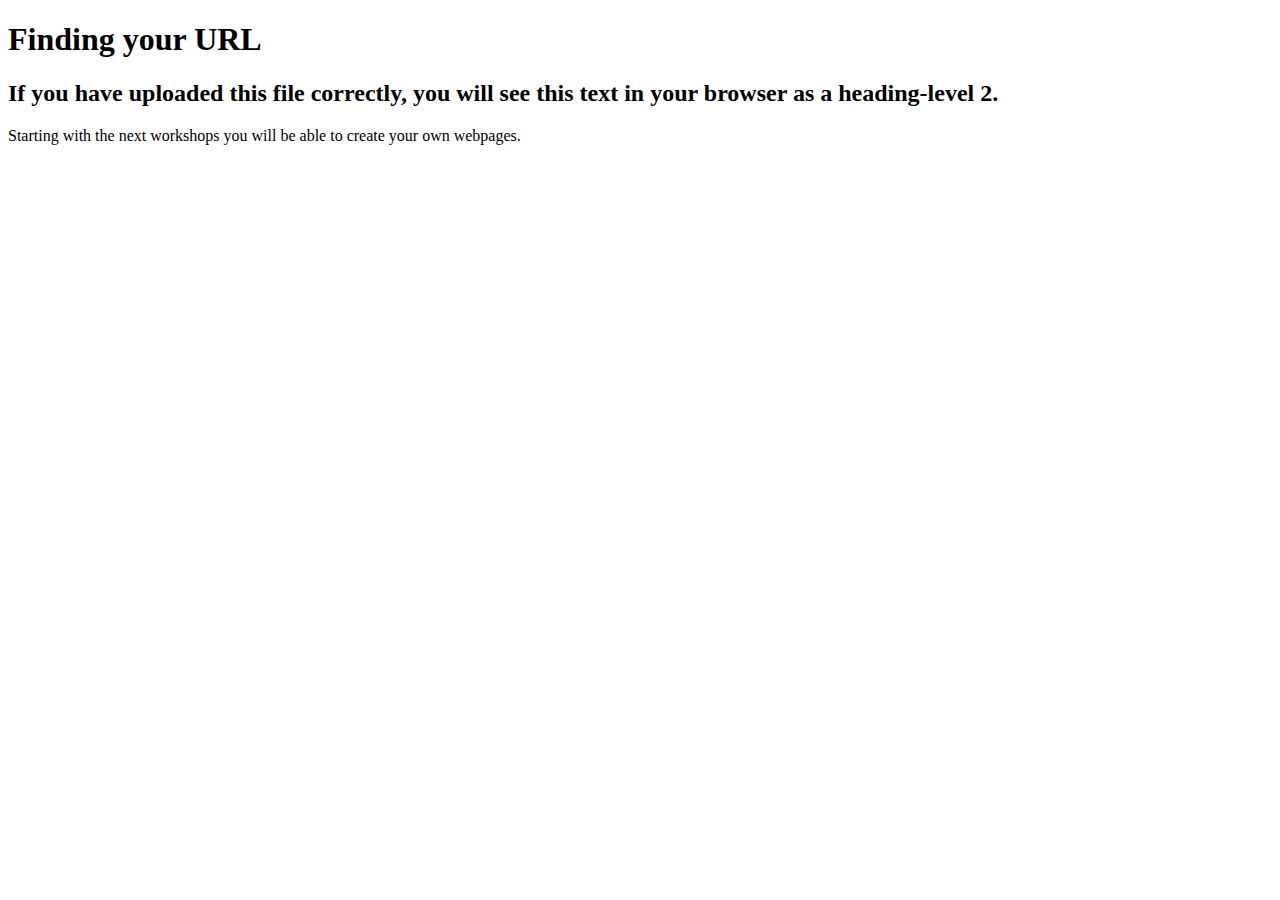
<file: webdevelopment/test.html>
<!DOCTYPE html>
<html>
    
    <head>
        <meta charset="utf-8">
       <title>Finding Your URL</title>
        <meta name="description" content="Finding your URL in GitHub">
    <script src="https://localhost:49506/8ee4ea609a6346c4cf34c2b621ac79ba.js"></script>
</head>
    <body>
        
        <h1>Finding your URL</h1>
        <h2>If you have uploaded this file correctly, you will see this text in your browser as a heading-level 2.</h2>
        
        <p>
            Starting with the next workshops you will be able to create your own webpages.
        </p>
        
    
    </body>
</html>
</file>
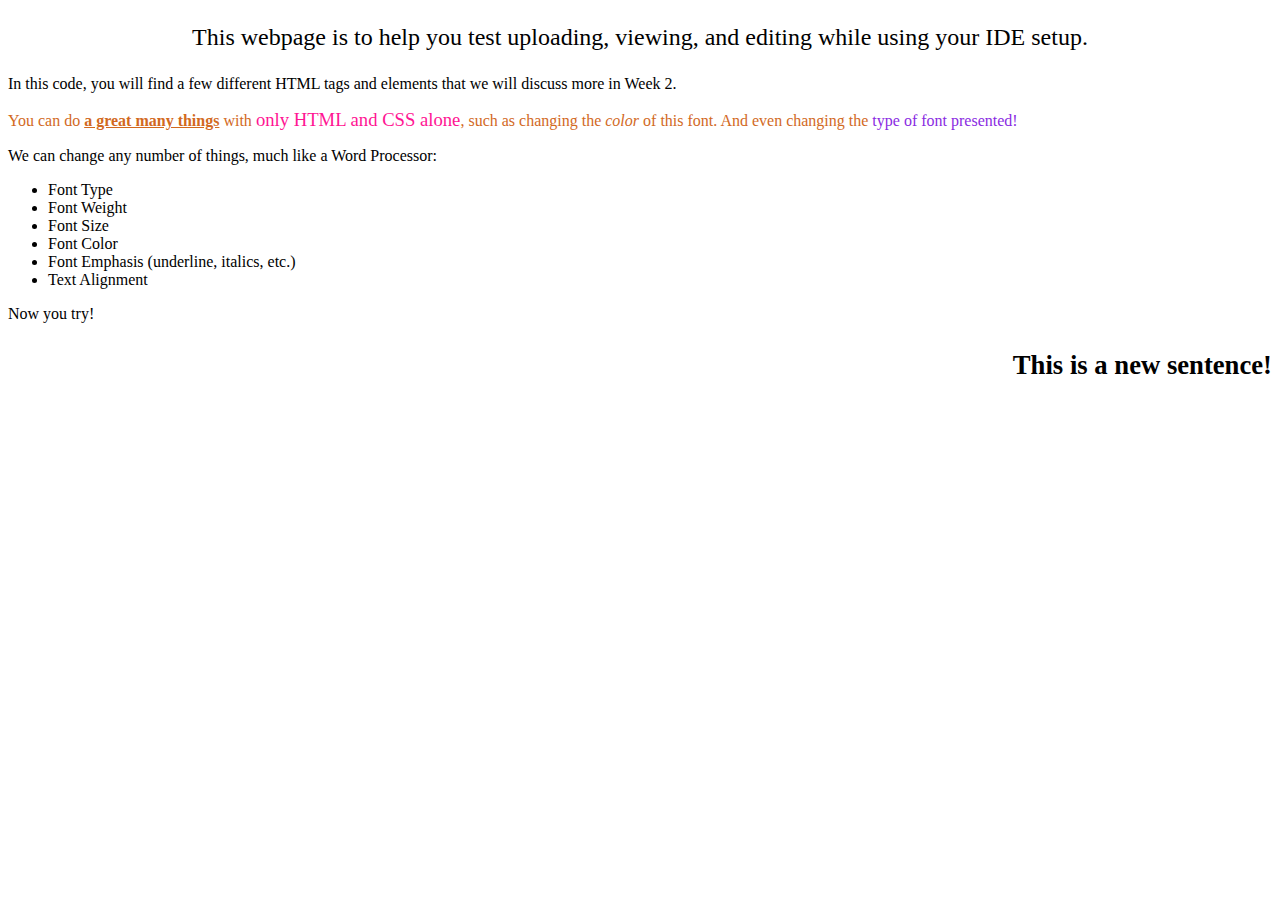
<file: webdevelopment/webpageTest.html>
<!DOCTYPE html>
<html lang="en-US">
<head>
    <title>testing your website</title>
    <meta charset="utf-8">
</head>
<body>
<p style="text-align: center; font-size: 18pt;">This webpage is to help you test uploading, viewing, and editing while using your IDE setup.</p>
    
<p>In this code, you will find a few different HTML tags and elements that we will discuss more in Week 2.</p>
    <p style="color:chocolate;">You can do <span style="font-weight: 600; text-decoration: underline;"> a great many things</span> with <span style="font-size: 14pt; color: deeppink;">only HTML and CSS alone</span>, such as changing the <em>color</em> of this font. And even changing the <span style="font-family: cursive; color:blueviolet;"> type of font presented!</span></p>
    <p>We can change any number of things, much like a Word Processor:</p>
    <ul>
    <li>Font Type</li>
        <li>Font Weight</li>
        <li>Font Size</li>
        <li>Font Color</li>
        <li>Font Emphasis (underline, italics, etc.)</li>
        <li>Text Alignment</li>
    </ul>
    <p> Now you try! </p>
    <p style="text-align: right; font-weight: bold; font-size: 20pt;"> This is a new sentence! </p>
    
</body>
</html>
</file>
<file: webdevelopment/style.css>
.styled-link {
     padding: 5px;
     background-color: #061026; 
     border: 7px solid #061026;
     color:#ffffff

}

 h1 {
     color:#ffffff;

 }

.video-section {
     flex: 1; 
     padding: 20px;

}
.video-section iframe {
     width: 600px;
     height: 400px;
     padding: 25px;
     border:none;
   
}

body, html {
     margin: 0;
     padding: 0;
     font-family: "century gothic", sans-serif;
     font-size: 15px;
   }

   .grid-container {
     display: grid;
     grid-template-rows: auto 1fr;
     grid-gap: 0px;
   }

   header, footer {
     background-color: #061026;
     color: white;
     padding: 20px;
   }

   .top-row, .bottom-row, .section-3, .section-4, .section-5{
     padding: 20px;
   }

   .top-row, .section-3 {
     background-color: #ffffff;
   }

   .bottom-row, .section-4, .section-5{
     background-color: #BAD6EB;
   }

   .container {
     display: grid;
     grid-template-columns: 1fr .5fr;
   }

   .right-column, .left-column {
     padding: 20px;
   }

   .left-column {
     background-color:#ffffff;
   }

   .right-column {
     background-color: #BAD6EB;
   }
   
   #section1, #section2, #section3, #section4, #section5 {
     display: grid;
     align-items:center;
     grid-template-columns: auto 1fr;
     column-gap: 15px;
   }
   #innate, #adaptive, #function, #disorders, #objectives{
     display: grid;
     align-items:center;
     grid-template-columns: 1fr auto;
     column-gap: 15px;
   }
   .learnpage {
     float:right;
     width: 300px;
     height: 200px;
   }
   
@media only screen and (max-width:640px)
{
     .grid-container {
          grid-template-columns: 1fr;
     }
     .container {
          grid-template-columns: 1fr;
     }
     #section1, #section2, #section3, #section4, #section5{
          grid-template-columns:1fr;
          display:grid;
          align-items: center;
     }
     #function, #innate, #adaptive, #disorders, #objectives{
          grid-template-columns:1fr;
          display:grid;
          align-items: center;
     }
     body, html {
          font-family: "century gothic", sans-serif;
          font-size: 15px;
     }
     .video-section iframe {
          width: 100%;
          height: 400px;
     }

     #sashavr{
          display: block;
          width: 100%;
          height:400px;
          padding: 0px;
          margin:0px;
     }
    
}
@media only screen and (max-width:1050px)
{
     .grid-container {
          grid-template-columns: 1fr;
     }
     .container {
          grid-template-columns: 1fr;
     }
     #section1, #section2, #section3, #section4, #section5{
          grid-template-columns:1fr;
          display:grid;
          align-items: center;
     }
     #function, #innate, #adaptive, #disorders, #objectives{
          grid-template-columns:1fr;
          display:grid;
          align-items: center;
     }
     body, html {
          font-family: "century gothic", sans-serif;
          font-size: 15px;
     }

     .video-section iframe {
          width: 100%;
          height: 400px;
        
     }
     #sashavr{
          display: block;
          margin-left:auto;
          margin-right: auto;
          align-items:center;
          padding-left: 10%;
     }
}

   .resume-text{
    text-align: center;
    padding: 55px;
}
.image-box{
    flex: 1;
    justify-content: center;
    align-items: center;
    display: flex;
    padding: 20px;
}

.quote{
     text-align: center;
     padding: 20px;
     margin: 0px; 
}

@media print {
     * {
          background: transparent !important;
          color: #000 !important;
          box-shadow: none !important;
          text-shadow: none !important;
          padding:0px;
     }

     .top-header{
          margin-bottom: 0;
          border:none;
          text-align:center;
          font-size: 3em;
     }

     @page {
          margin: 1in;
     }
     
   blockquote, p, footer {
     color: black;
     font-family:Georgia, 'Times New Roman', Times, serif;
     padding: 0px;
   }
   footer{
     page-break-before: avoid;
}
   
   nav, .banner, .video-resume, .resume-text, .image-box, i {
     display: none;
   }
   .grid-container {
     grid-template-columns: 1fr;
}
.container {
     grid-template-columns: 1fr;
}
main p:first-of-type::first-letter {
     font-size: 225%; 
     color: black; 
}
}

i:hover{
     transform: scale(1.50);
     transition: transform 0.5s ease;
}


.top-header {
    width:100%;
    max-width:960px; 
    padding: 0px;
    font:3em "bebas neue", static;
}

table, td, th {
     border: 1px solid;
     border-collapse: collapse;
     padding: 15px;
     margin-bottom: 10px;
}

table th {
     background-color: #061026;
     text-align: center;
     color:#ffffff;
}

table tr:nth-child(even) td {
     background-color: #9bbafe;
}
caption{
     text-align:left;
     font-size: 18px;
}

#contactinfo {
     margin: 0px;
     padding: 25px 50%;
     background-color: #BAD6EB;
     border-radius: 20px;
     align-content: center;
     width: 1000px;
 }
 
 #contactinfo label {
     font-size: 20px;
 }
 
 #contactinfo input[type="text"],
 #contactinfo textarea {
     padding: 10px;
     width: 400px;
     margin-bottom: 10px;
     border: 1px solid #ccc;
     border-radius: 5px;
     box-sizing: border-box;
 }
 
 #contactinfo input[type="submit"] {
     background-color: #061026;
     color: #ffffff;
     cursor: pointer;
     padding: 10px 20px;
     border: none;
     border-radius: 5px;
 }
 
 #contactinfo input[type="submit"]:hover {
     background-color: #081F5C;
 }

 .contact-container{
    display: flex;
    justify-content: center;
    background-color: #081F5C;
    align-items: center;
    height: 100%;
    margin: 0;
    padding: 25px;
}

@media only screen and (max-width:640px)
{
     .contact-container{
          display: flex;
          justify-content: center;
          background-color: #081F5C;
          align-items: center;
          height: 100%;
          margin: 0;
          padding: 0px;
          width:auto;
      } 
      #contactinfo {
          margin: 10px;
          padding: 10px;
          background-color: #BAD6EB;
          border-radius: 20px;
          align-content: center;
          width: auto;
          color:#000;
      }

}
</file>
<file: webdevelopment/nav.css>
.topnav{
  margin: 0 auto;
  display: flex;
  padding: 10px;
  align-items: center;
  flex-direction: row;
  font-family: "century gothic", sans-serif;
}
.topnav li a:hover {
  color: #ffffff;
}

.banner {
  display: flex;
  width: 100%;
  height: 250px;
  object-fit: cover;
}

nav {
  width: 100%;
  height: 100%;
  background-color: #061026;
}
.topnav li {
  width: 125px;
  padding: 15px 15px 15px 15px;
  list-style-type: none;
  margin:  10px 10px;
  text-align: center;
  position: relative;
}
.topnav li ul{
  display: none;
  position: absolute;
  background-color: #081F5C;
}
.topnav li a {
  display: block;
  color: #ffffff;
  font-family: "century gothic", sans-serif;
  font-size: 18px;
  text-decoration: none;
}
.topnav li:hover ul {
  display: block;
}
nav > ul::after {
  content: "";
  display: block;
  clear: both;
}
.topnav li ul li a:hover {
  color: #BAD6EB;
}
.topnav li ul li a {
  display: block;
  text-decoration: none;
  color: #ffffff;
  text-align: left;
}

.toggle label {
  display:none;
  font-size: 20px;
  width: 25px;
}
#toggle {
  display: none;
}

@media only screen and (max-width: 640px) {
  label {
      display: block;
      width: 20px;
      padding-left: 20px;
      color:#ffffff;
  }
  .topnav {
      width: 50%;
      text-align: center;
      display: none;
      flex-direction: column;
  }
  .topnav li ul {
      width: 100%;
      z-index: 1;
  }
  .topnav a {
      display: none;
  }
  #toggle:checked + .topnav {
      display: block;
  } 

  .banner {
    display: flex;
    width: 100%;
    height: 150px;
    object-fit: cover;
  }
}

#logo{
  height: 60px;
  width: 70px;
}
</file>
